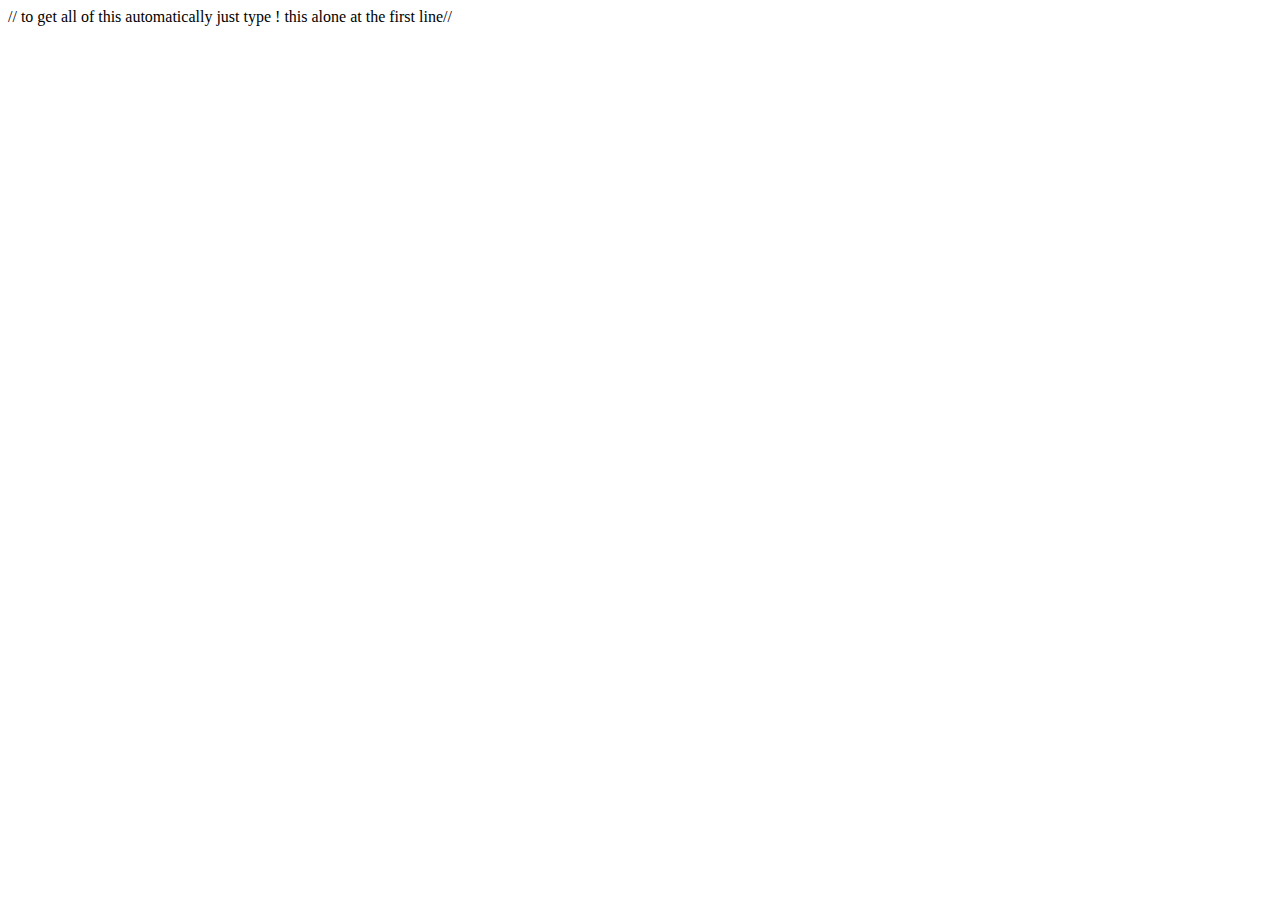
<file: 1_.html>
<!DOCTYPE html> // to get all of this automatically just type ! this alone at the first line//
<html lang="en">
<head>
    <meta charset="UTF-8">
    <meta name="viewport" content="width=device-width, initial-scale=1.0">
    <title>Document</title>         
</head>
<body>
   
</body>
</html>
</file>
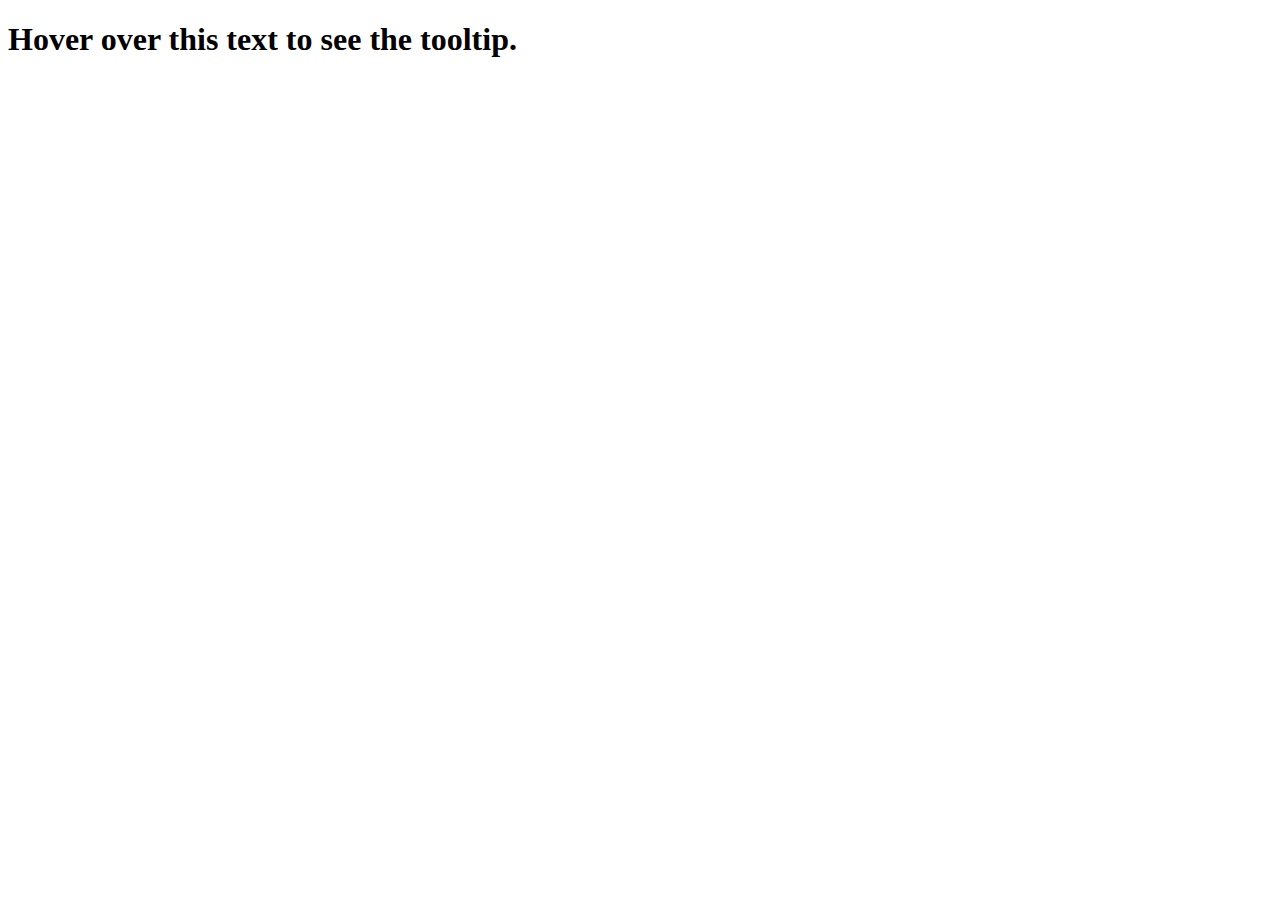
<file: 3_hover_over.html>
<!DOCTYPE html>
<html lang="en">
<head>
    <meta charset="UTF-8">
    <meta name="viewport" content="width=device-width, initial-scale=1.0">
    <title>Document</title>
    
</head>
<body>
    <h1 title="this is a tooltip">Hover over this text to see the tooltip.</h1>
</body>
</html>
</file>
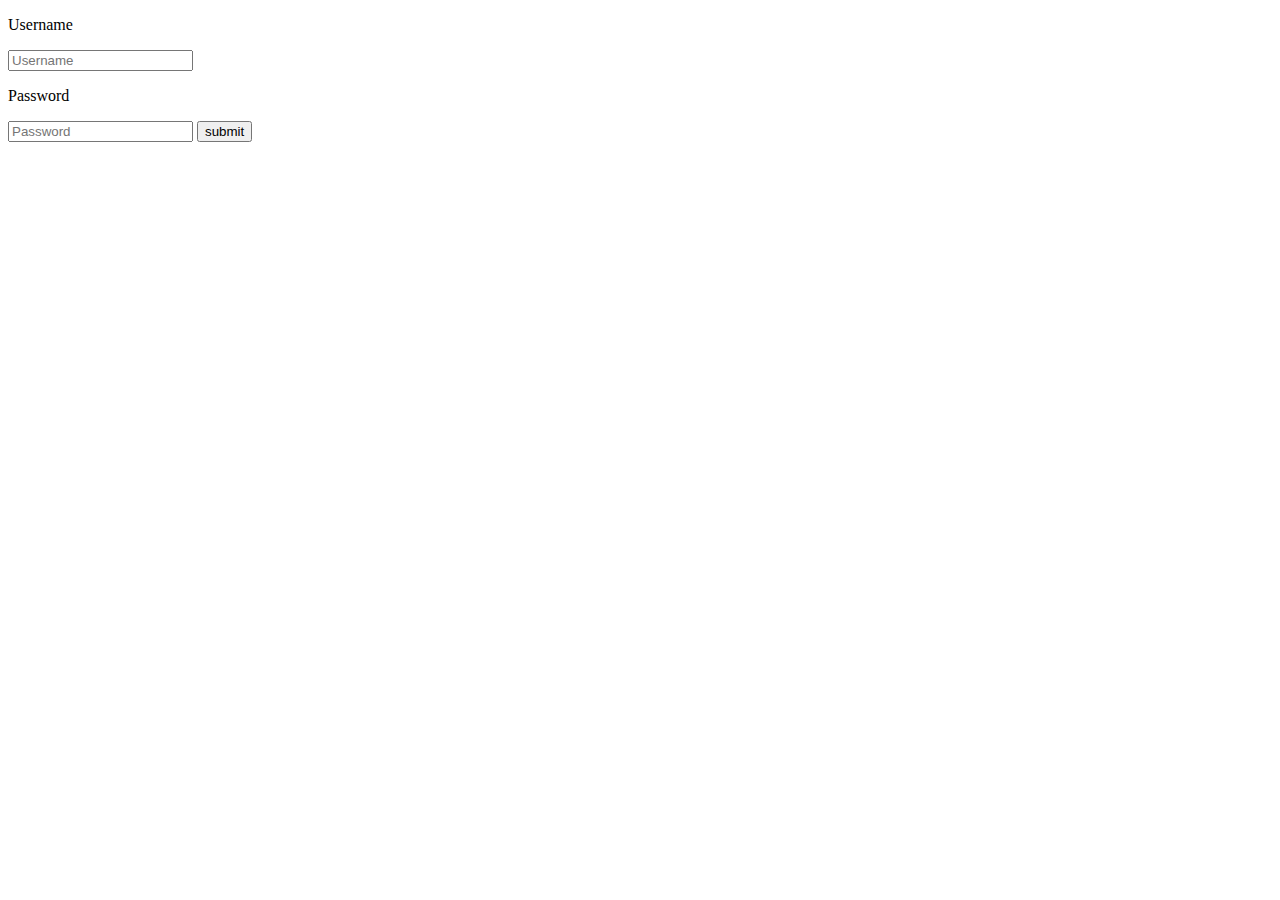
<file: 4_Create_Button.html>
<!DOCTYPE html>
<html lang="en">
<head>
    <meta charset="UTF-8">
    <meta name="viewport" content="width=device-width, initial-scale=1.0">
    <title>Document</title>
</head>
<body>
    <form>
        <p>Username</p>
        <input type="text" placeholder="Username" id="n1">
        <p>Password</p>
        <input type ="password" placeholder="Password" id="n2">
        <button>submit</button>
    </form>
</body>
</html>
</file>
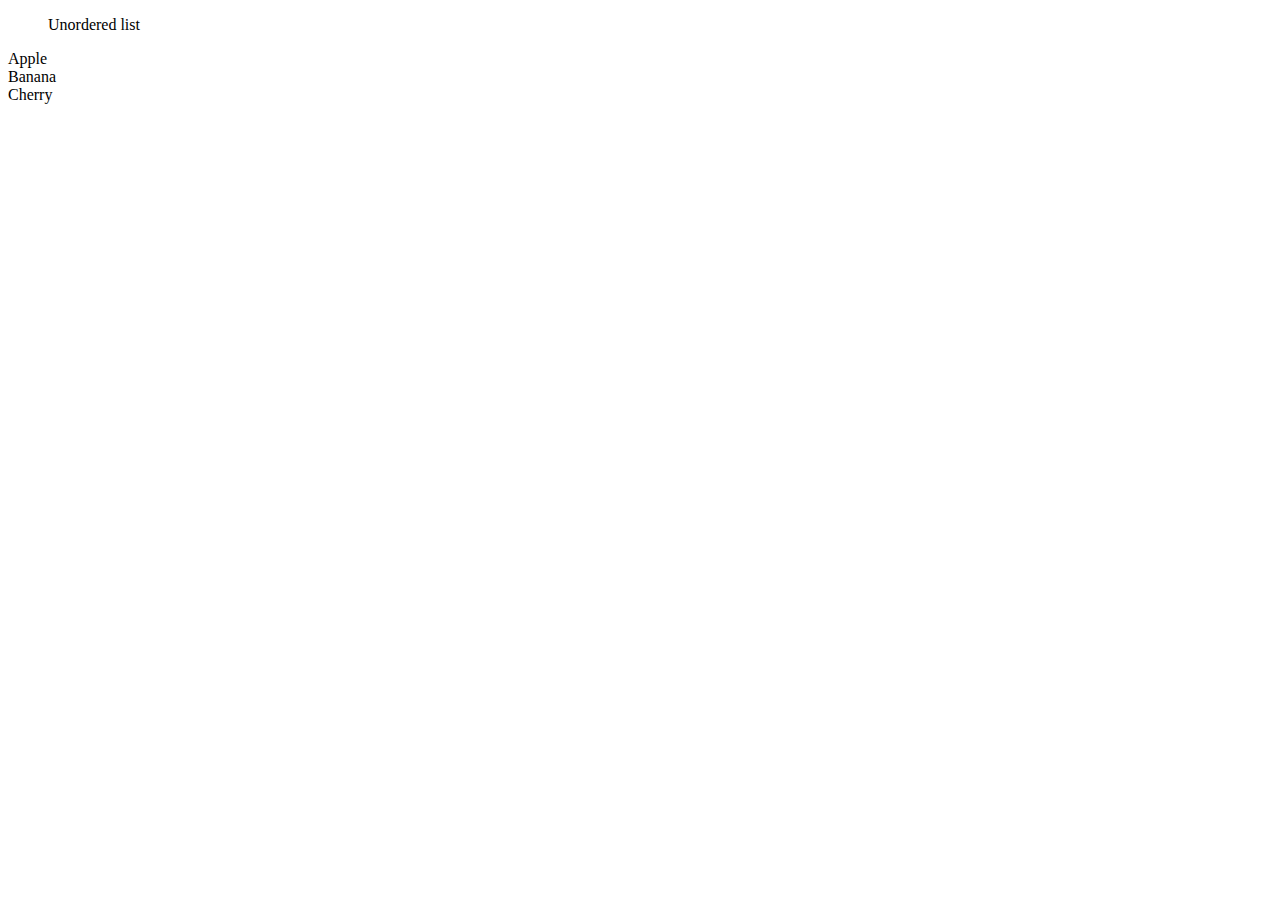
<file: 5_Unordered_list.html>
<!DOCTYPE html>
<html lang="en">
<head>
    <meta charset="UTF-8">
    <meta name="viewport" content="width=device-width, initial-scale=1.0">
    <title>Document</title>
</head>
<body>
    <ul>Unordered list</ul>
    <li>Apple</li>
    <li>Banana</li>
    <li>Cherry</li>
</body>
</html>
</file>
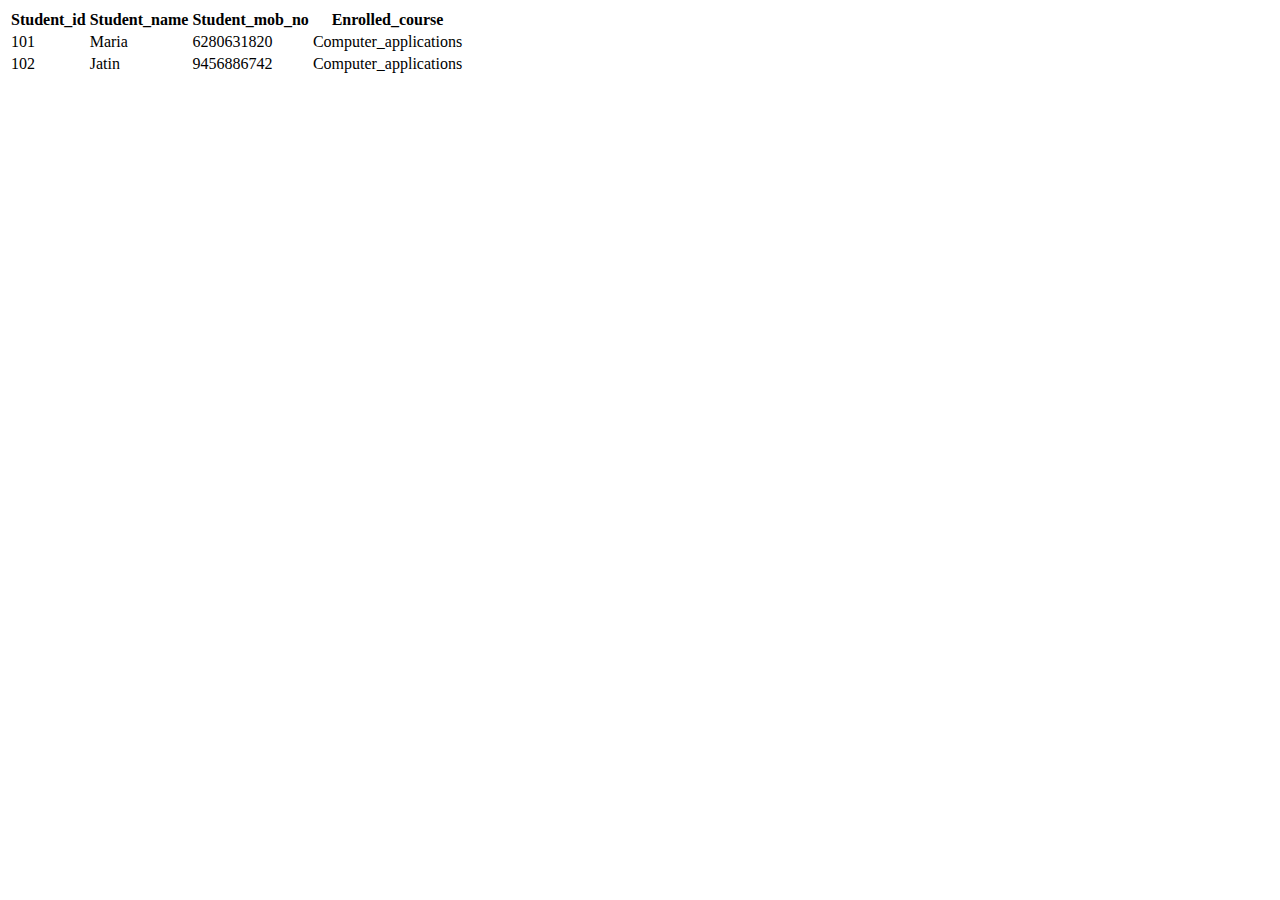
<file: 6_create_table.html>
<!DOCTYPE html>
<html lang="en">
<head>
    <meta charset="UTF-8">
    <meta name="viewport" content="width=<device-width>, initial-scale=1.0">
    <title>Document</title>
</head>
<body>
    <table>
        <tr>
            <th>Student_id</th>
            <th>Student_name</th>
            <th>Student_mob_no</th>
            <th>Enrolled_course</th>
        </tr>
        <tr>
            <td>101</td>
            <td>Maria</td>
            <td>6280631820</td>
            <td>Computer_applications</td>
        </tr>
        <tr>
            <td>102</td>
            <td>Jatin</td>
            <td>9456886742</td>
            <td>Computer_applications</td>
        </tr>
    </table>
</body>
</html>
</file>
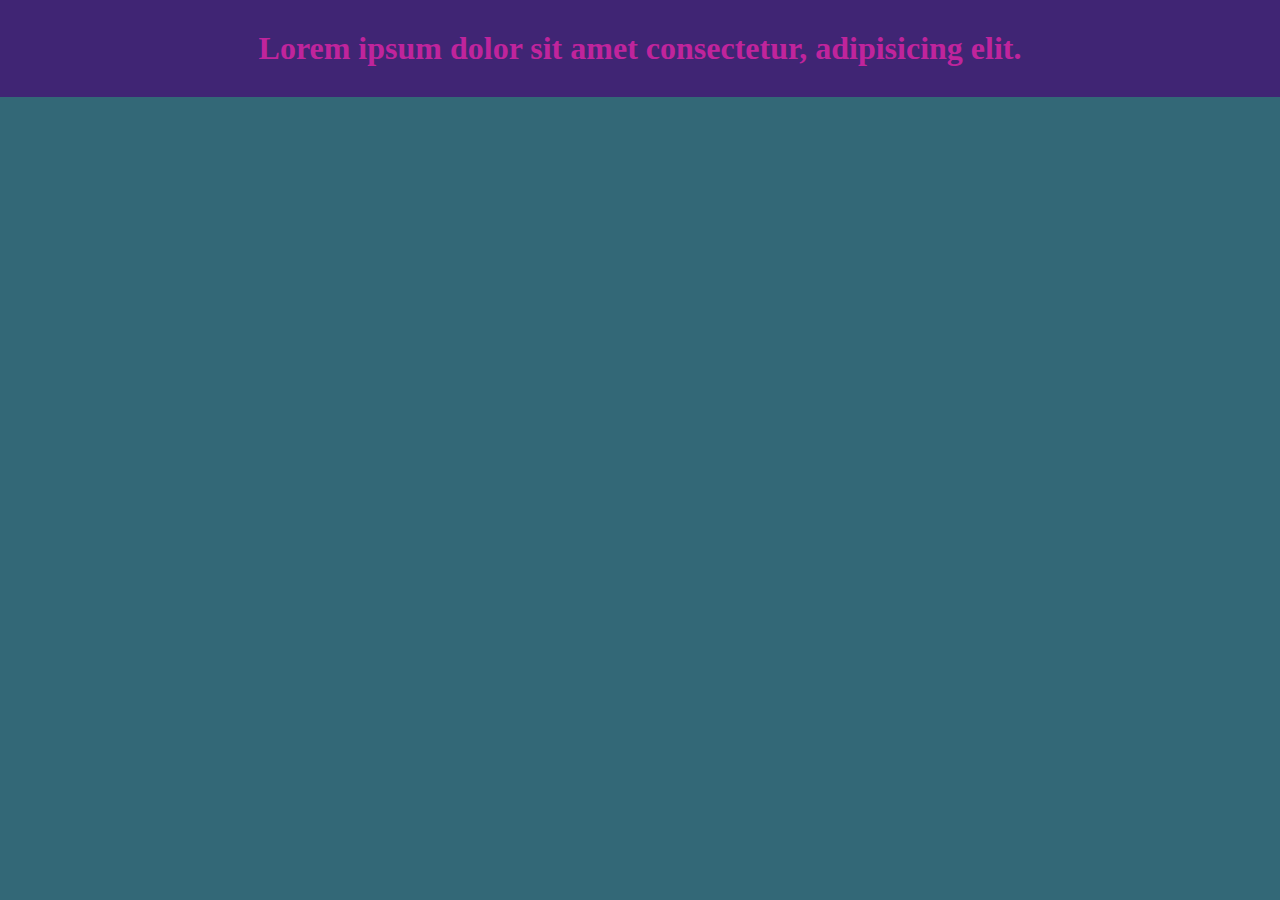
<file: 7_CSS.html>
<!DOCTYPE html>
<html lang="en">
<head>
    <meta charset="UTF-8">
    <meta name="viewport" content="width=device-width, initial-scale=1.0">
    <title>Document</title>
    <style>
        *{
            margin:0;
        }
        body{
            background-color: #336877;
        }
       H1{
          color: #c0249c;
          background-color: #402574;
          text-align: center;
          padding: 30px;
        }  
    </style>
</head>
<body>
    <h1>Lorem ipsum dolor sit amet consectetur, adipisicing elit.</h1>
</body>
</html>
</file>
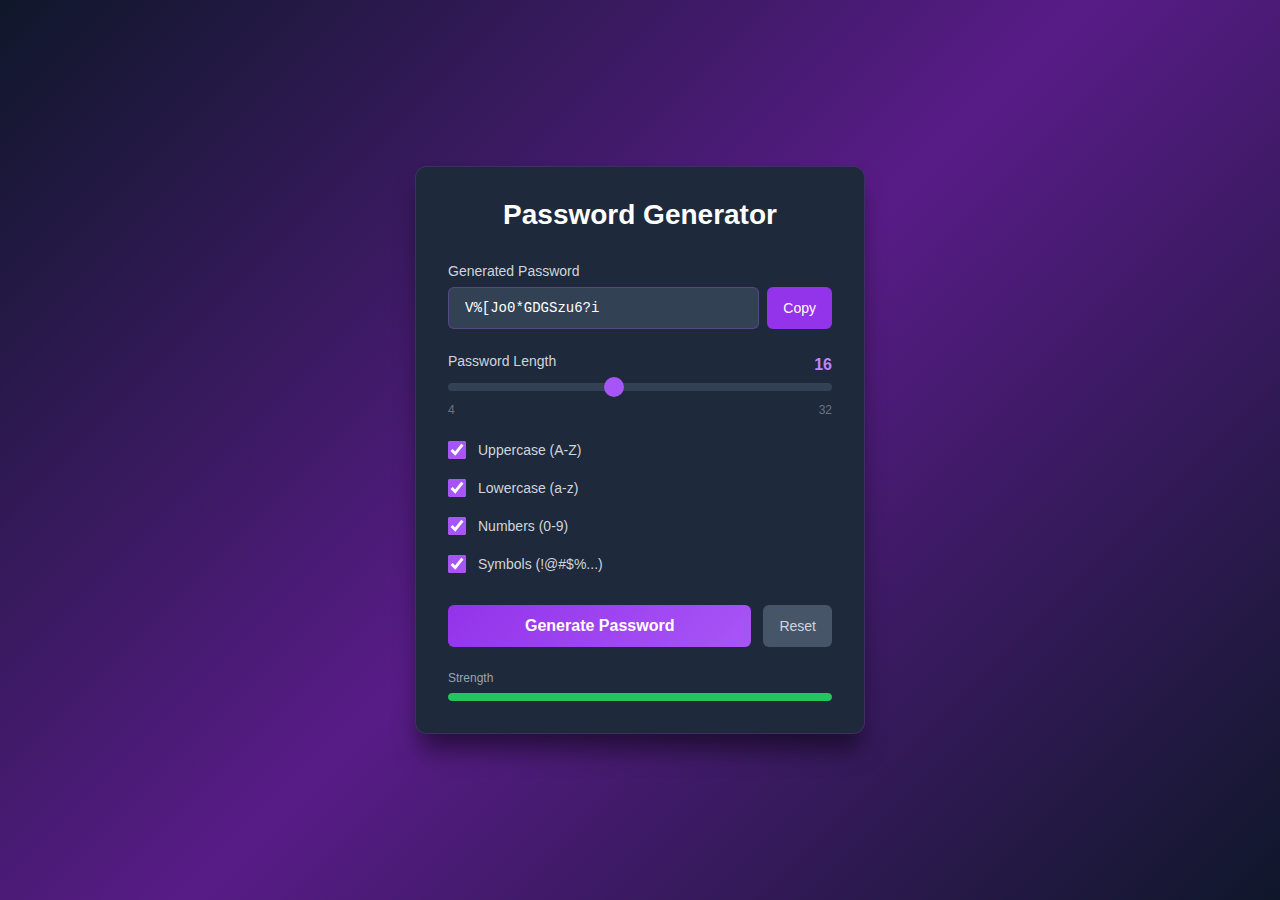
<file: Password_generator.html>
<!DOCTYPE html>
<html lang="en">
<head>
    <meta charset="UTF-8">
    <meta name="viewport" content="width=device-width, initial-scale=1.0">
    <title>Password Generator</title>
    <style>
        * {
            margin: 0;
            padding: 0;
            box-sizing: border-box;
        }

        body {
            font-family: -apple-system, BlinkMacSystemFont, 'Segoe UI', Roboto, 'Helvetica Neue', Arial, sans-serif;
            background: linear-gradient(135deg, #0f172a 0%, #581c87 50%, #0f172a 100%);
            min-height: 100vh;
            display: flex;
            align-items: center;
            justify-content: center;
            padding: 20px;
        }

        .container {
            width: 100%;
            max-width: 450px;
        }

        .card {
            background-color: #1e293b;
            border-radius: 12px;
            box-shadow: 0 20px 25px -5px rgba(0, 0, 0, 0.5);
            padding: 32px;
            border: 1px solid rgba(168, 85, 247, 0.2);
        }

        h1 {
            font-size: 28px;
            font-weight: bold;
            color: white;
            text-align: center;
            margin-bottom: 32px;
        }

        .form-group {
            margin-bottom: 24px;
        }

        label {
            display: block;
            font-size: 14px;
            font-weight: 500;
            color: #d1d5db;
            margin-bottom: 8px;
        }

        .password-container {
            display: flex;
            gap: 8px;
        }

        #passwordInput {
            flex: 1;
            background-color: #334155;
            border: 1px solid rgba(168, 85, 247, 0.3);
            border-radius: 6px;
            padding: 12px 16px;
            color: white;
            font-family: 'Courier New', monospace;
            font-size: 14px;
        }

        #passwordInput:focus {
            outline: none;
            border-color: #a855f7;
        }

        #passwordInput::placeholder {
            color: #94a3b8;
        }

        button {
            border: none;
            cursor: pointer;
            font-weight: 500;
            border-radius: 6px;
            transition: all 0.3s ease;
        }

        .copy-btn {
            background-color: #9333ea;
            color: white;
            padding: 12px 16px;
            font-size: 14px;
        }

        .copy-btn:hover {
            background-color: #a855f7;
        }

        .copy-btn:active {
            transform: scale(0.98);
        }

        .length-display {
            display: flex;
            justify-content: space-between;
            align-items: center;
        }

        #lengthValue {
            color: #c084fc;
            font-weight: bold;
        }

        input[type="range"] {
            width: 100%;
            height: 8px;
            background-color: #334155;
            border-radius: 4px;
            outline: none;
            -webkit-appearance: none;
            appearance: none;
        }

        input[type="range"]::-webkit-slider-thumb {
            -webkit-appearance: none;
            appearance: none;
            width: 20px;
            height: 20px;
            border-radius: 50%;
            background-color: #a855f7;
            cursor: pointer;
            transition: background-color 0.3s ease;
        }

        input[type="range"]::-webkit-slider-thumb:hover {
            background-color: #c084fc;
        }

        input[type="range"]::-moz-range-thumb {
            width: 20px;
            height: 20px;
            border-radius: 50%;
            background-color: #a855f7;
            cursor: pointer;
            border: none;
            transition: background-color 0.3s ease;
        }

        input[type="range"]::-moz-range-thumb:hover {
            background-color: #c084fc;
        }

        .range-labels {
            display: flex;
            justify-content: space-between;
            font-size: 12px;
            color: #6b7280;
            margin-top: 8px;
        }

        .checkbox-group {
            display: flex;
            flex-direction: column;
            gap: 12px;
        }

        .checkbox-label {
            display: flex;
            align-items: center;
            gap: 12px;
            cursor: pointer;
            user-select: none;
        }

        input[type="checkbox"] {
            width: 18px;
            height: 18px;
            cursor: pointer;
            accent-color: #a855f7;
        }

        .checkbox-label span {
            color: #d1d5db;
            transition: color 0.3s ease;
        }

        .checkbox-label:hover span {
            color: white;
        }

        .button-group {
            display: flex;
            gap: 12px;
        }

        .generate-btn {
            flex: 1;
            background: linear-gradient(135deg, #9333ea 0%, #a855f7 100%);
            color: white;
            font-weight: 600;
            padding: 12px 16px;
            font-size: 16px;
        }

        .generate-btn:hover {
            background: linear-gradient(135deg, #a855f7 0%, #c084fc 100%);
            transform: scale(1.02);
        }

        .generate-btn:active {
            transform: scale(0.98);
        }

        .reset-btn {
            background-color: #475569;
            color: #d1d5db;
            padding: 12px 16px;
            font-size: 14px;
        }

        .reset-btn:hover {
            background-color: #64748b;
        }

        .strength-section {
            margin-top: 24px;
        }

        .strength-label {
            font-size: 12px;
            color: #9ca3af;
            margin-bottom: 8px;
            display: block;
        }

        .strength-bar-container {
            width: 100%;
            height: 8px;
            background-color: #334155;
            border-radius: 4px;
            overflow: hidden;
        }

        #strengthBar {
            height: 100%;
            background-color: #22c55e;
            border-radius: 4px;
            width: 100%;
            transition: all 0.3s ease;
        }
    </style>
</head>
<body>
    <div class="container">
        <div class="card">
            <h1>Password Generator</h1>
            
            <!-- Password Display -->
            <div class="form-group">
                <label>Generated Password</label>
                <div class="password-container">
                    <input 
                        type="text" 
                        id="passwordInput" 
                        readonly 
                        placeholder="Your password will appear here"
                    >
                    <button class="copy-btn" onclick="copyPassword()" title="Copy to clipboard">
                        Copy
                    </button>
                </div>
            </div>

            <!-- Password Length -->
            <div class="form-group">
                <div class="length-display">
                    <label>Password Length</label>
                    <span id="lengthValue">16</span>
                </div>
                <input 
                    type="range" 
                    id="lengthSlider" 
                    min="4" 
                    max="32" 
                    value="16"
                    oninput="updateLength(this.value)"
                >
                <div class="range-labels">
                    <span>4</span>
                    <span>32</span>
                </div>
            </div>

            <!-- Character Options -->
            <div class="form-group">
                <div class="checkbox-group">
                    <label class="checkbox-label">
                        <input 
                            type="checkbox" 
                            id="uppercase" 
                            checked
                        >
                        <span>Uppercase (A-Z)</span>
                    </label>
                    <label class="checkbox-label">
                        <input 
                            type="checkbox" 
                            id="lowercase" 
                            checked
                        >
                        <span>Lowercase (a-z)</span>
                    </label>
                    <label class="checkbox-label">
                        <input 
                            type="checkbox" 
                            id="numbers" 
                            checked
                        >
                        <span>Numbers (0-9)</span>
                    </label>
                    <label class="checkbox-label">
                        <input 
                            type="checkbox" 
                            id="symbols" 
                            checked
                        >
                        <span>Symbols (!@#$%...)</span>
                    </label>
                </div>
            </div>

            <!-- Buttons -->
            <div class="button-group">
                <button class="generate-btn" onclick="generatePassword()">
                    Generate Password
                </button>
                <button class="reset-btn" onclick="resetOptions()" title="Reset to defaults">
                    Reset
                </button>
            </div>

            <!-- Password Strength Indicator -->
            <div class="strength-section">
                <span class="strength-label">Strength</span>
                <div class="strength-bar-container">
                    <div id="strengthBar"></div>
                </div>
            </div>
        </div>
    </div>

    <script>
        const charsets = {
            uppercase: 'ABCDEFGHIJKLMNOPQRSTUVWXYZ',
            lowercase: 'abcdefghijklmnopqrstuvwxyz',
            numbers: '0123456789',
            symbols: '!@#$%^&*()_+-=[]{}|;:,.<>?'
        };

        function generatePassword() {
            const length = parseInt(document.getElementById('lengthSlider').value);
            const useUppercase = document.getElementById('uppercase').checked;
            const useLowercase = document.getElementById('lowercase').checked;
            const useNumbers = document.getElementById('numbers').checked;
            const useSymbols = document.getElementById('symbols').checked;

            let availableChars = '';
            if (useUppercase) availableChars += charsets.uppercase;
            if (useLowercase) availableChars += charsets.lowercase;
            if (useNumbers) availableChars += charsets.numbers;
            if (useSymbols) availableChars += charsets.symbols;

            if (availableChars.length === 0) {
                alert('Please select at least one character type!');
                return;
            }

            let password = '';
            for (let i = 0; i < length; i++) {
                const randomIndex = Math.floor(Math.random() * availableChars.length);
                password += availableChars[randomIndex];
            }

            document.getElementById('passwordInput').value = password;
            updateStrength(length, availableChars.length);
        }

        function updateLength(value) {
            document.getElementById('lengthValue').textContent = value;
        }

        function updateStrength(length, charsetSize) {
            let strength = 0;
            if (length >= 8) strength += 25;
            if (length >= 12) strength += 25;
            if (length >= 16) strength += 25;
            if (charsetSize >= 50) strength += 25;

            const strengthBar = document.getElementById('strengthBar');
            strengthBar.style.width = strength + '%';

            if (strength <= 25) strengthBar.style.backgroundColor = '#ef4444';
            else if (strength <= 50) strengthBar.style.backgroundColor = '#eab308';
            else if (strength <= 75) strengthBar.style.backgroundColor = '#3b82f6';
            else strengthBar.style.backgroundColor = '#22c55e';
        }

        function copyPassword() {
            const passwordInput = document.getElementById('passwordInput');
            if (passwordInput.value) {
                navigator.clipboard.writeText(passwordInput.value).then(() => {
                    const btn = event.target;
                    const originalText = btn.textContent;
                    btn.textContent = 'Copied!';
                    setTimeout(() => {
                        btn.textContent = originalText;
                    }, 2000);
                });
            }
        }

        function resetOptions() {
            document.getElementById('lengthSlider').value = 16;
            document.getElementById('lengthValue').textContent = '16';
            document.getElementById('uppercase').checked = true;
            document.getElementById('lowercase').checked = true;
            document.getElementById('numbers').checked = true;
            document.getElementById('symbols').checked = true;
            document.getElementById('passwordInput').value = '';
            document.getElementById('strengthBar').style.width = '100%';
        }

        // Generate initial password on load
        window.addEventListener('load', generatePassword);
    </script>
</body>
</html>
</file>
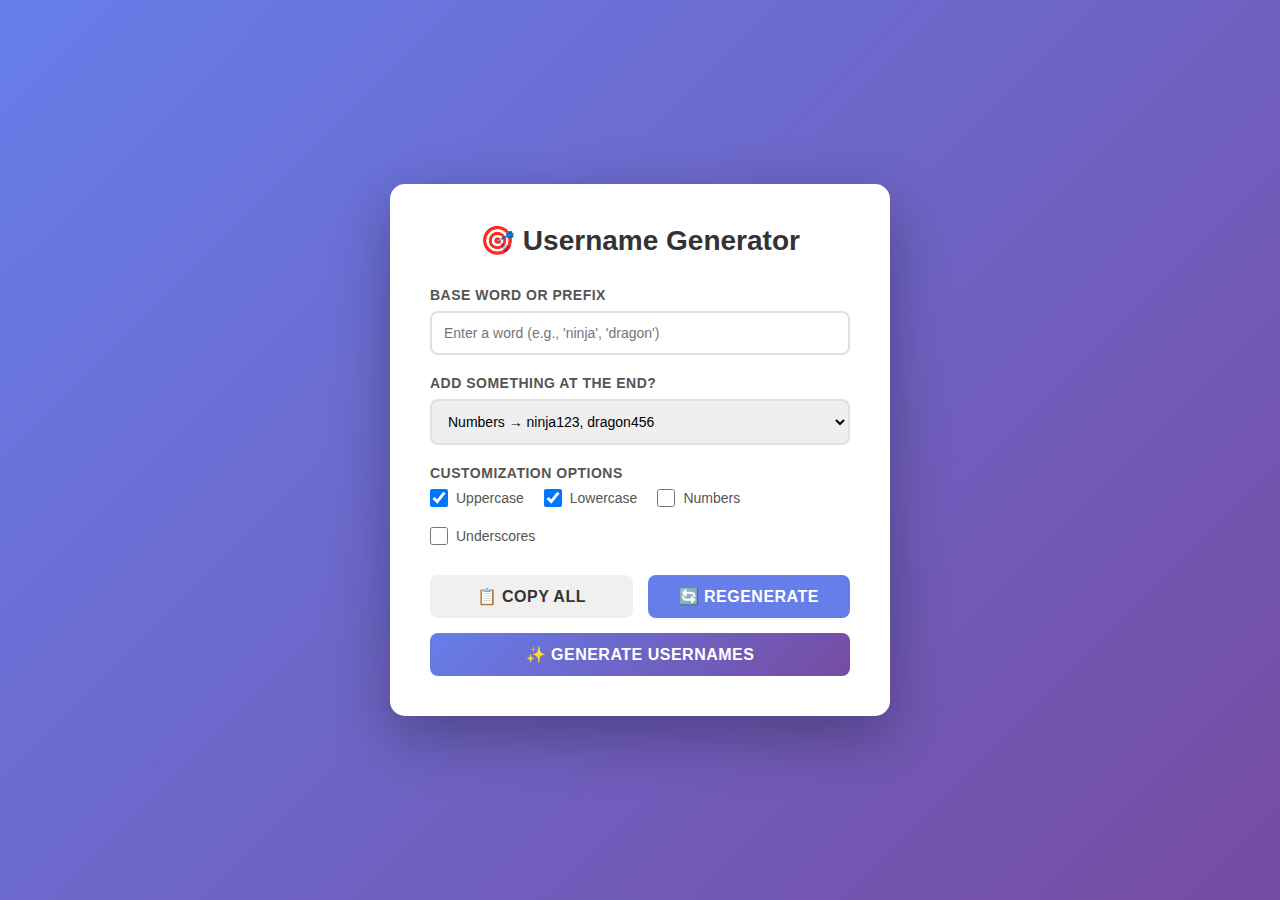
<file: username_generator.html>
<!--Customizable Username Generator Web Page-->

<!DOCTYPE html> 
<html lang="en">
<head>
    <meta charset="UTF-8">
    <meta name="viewport" content="width=device-width, initial-scale=1.0">
    <title>Username Generator</title>
    <style>
        * {
            margin: 0;
            padding: 0;
            box-sizing: border-box;
        }

        body {
            font-family: 'Segoe UI', Tahoma, Geneva, Verdana, sans-serif;
            background: linear-gradient(135deg, #667eea 0%, #764ba2 100%);
            min-height: 100vh;
            display: flex;
            justify-content: center;
            align-items: center;
            padding: 20px;
        }

        .container {
            background: white;
            border-radius: 15px;
            box-shadow: 0 20px 60px rgba(0, 0, 0, 0.3);
            padding: 40px;
            max-width: 500px;
            width: 100%;
        }

        h1 {
            color: #333;
            text-align: center;
            margin-bottom: 30px;
            font-size: 28px;
        }

        .form-group {
            margin-bottom: 20px;
        }

        label {
            display: block;
            color: #555;
            font-weight: 600;
            margin-bottom: 8px;
            font-size: 14px;
            text-transform: uppercase;
            letter-spacing: 0.5px;
        }

        input[type="text"],
        select {
            width: 100%;
            padding: 12px;
            border: 2px solid #e0e0e0;
            border-radius: 8px;
            font-size: 14px;
            transition: border-color 0.3s;
            font-family: 'Segoe UI', Tahoma, Geneva, Verdana, sans-serif;
        }

        input[type="text"]:focus,
        select:focus {
            outline: none;
            border-color: #667eea;
        }

        .checkbox-group {
            display: flex;
            gap: 20px;
            flex-wrap: wrap;
        }

        .checkbox-item {
            display: flex;
            align-items: center;
        }

        input[type="checkbox"] {
            width: 18px;
            height: 18px;
            cursor: pointer;
            margin-right: 8px;
        }

        .checkbox-item label {
            margin: 0;
            text-transform: none;
            letter-spacing: normal;
            font-weight: 500;
            cursor: pointer;
        }

        .button-group {
            display: grid;
            grid-template-columns: 1fr 1fr;
            gap: 15px;
            margin-top: 30px;
        }

        button {
            padding: 12px 20px;
            border: none;
            border-radius: 8px;
            font-size: 16px;
            font-weight: 600;
            cursor: pointer;
            transition: all 0.3s;
            text-transform: uppercase;
            letter-spacing: 0.5px;
        }

        .btn-generate {
            background: linear-gradient(135deg, #667eea 0%, #764ba2 100%);
            color: white;
            grid-column: span 2;
        }

        .btn-generate:hover {
            transform: translateY(-2px);
            box-shadow: 0 10px 25px rgba(102, 126, 234, 0.4);
        }

        .btn-copy {
            background: #f0f0f0;
            color: #333;
        }

        .btn-copy:hover {
            background: #e0e0e0;
        }

        .btn-refresh {
            background: #667eea;
            color: white;
        }

        .btn-refresh:hover {
            background: #764ba2;
        }

        .results {
            margin-top: 30px;
            padding-top: 30px;
            border-top: 2px solid #f0f0f0;
        }

        .result-item {
            background: #f8f9ff;
            padding: 15px;
            border-radius: 8px;
            margin-bottom: 12px;
            display: flex;
            justify-content: space-between;
            align-items: center;
            border-left: 4px solid #667eea;
        }

        .result-text {
            font-family: 'Courier New', monospace;
            font-weight: 600;
            color: #333;
            font-size: 16px;
        }

        .copy-btn {
            background: #667eea;
            color: white;
            border: none;
            padding: 6px 12px;
            border-radius: 6px;
            cursor: pointer;
            font-size: 12px;
            transition: background 0.3s;
        }

        .copy-btn:hover {
            background: #764ba2;
        }

        .copy-btn.copied {
            background: #4caf50;
        }

        .no-results {
            text-align: center;
            color: #999;
            padding: 20px;
            font-style: italic;
        }

        @media (max-width: 480px) {
            .container {
                padding: 25px;
            }

            h1 {
                font-size: 24px;
            }

            .button-group {
                grid-template-columns: 1fr;
            }

            .btn-generate {
                grid-column: span 1;
            }
        }
    </style>
</head>
<body>
    <div class="container">
        <h1>🎯 Username Generator</h1>

        <div class="form-group">
            <label for="baseWord">Base Word or Prefix</label>
            <input type="text" id="baseWord" placeholder="Enter a word (e.g., 'ninja', 'dragon')">
        </div>

        <div class="form-group">
            <label for="suffix">Add Something at the End?</label>
            <select id="suffix">
                <option value="numbers">Numbers → ninja123, dragon456</option>
                <option value="symbols">Symbols → ninja_pro, dragon-88</option>
                <option value="words">Words → ninjaHero, dragonMax</option>
                <option value="none">Nothing → just ninja, dragon</option>
            </select>
        </div>

        <div class="form-group">
            <label>Customization Options</label>
            <div class="checkbox-group">
                <div class="checkbox-item">
                    <input type="checkbox" id="uppercase" checked>
                    <label for="uppercase">Uppercase</label>
                </div>
                <div class="checkbox-item">
                    <input type="checkbox" id="lowercase" checked>
                    <label for="lowercase">Lowercase</label>
                </div>
                <div class="checkbox-item">
                    <input type="checkbox" id="numbers">
                    <label for="numbers">Numbers</label>
                </div>
                <div class="checkbox-item">
                    <input type="checkbox" id="underscores">
                    <label for="underscores">Underscores</label>
                </div>
            </div>
        </div>

        <div class="button-group">
            <button class="btn-copy" onclick="copyAll()">📋 Copy All</button>
            <button class="btn-refresh" onclick="generateUsernames()">🔄 Regenerate</button>
            <button class="btn-generate" onclick="generateUsernames()">✨ Generate Usernames</button>
        </div>

        <div class="results" id="results" style="display: none;">
            <div id="resultsList"></div>
        </div>
    </div>

    <script>
        const adjectives = ['Swift', 'Silent', 'Brave', 'Clever', 'Shadow', 'Storm', 'Phoenix', 'Nexus', 'Cosmic', 'Mystic', 'Cyber', 'Pixel', 'Vector', 'Stellar', 'Quantum'];
        const suffixWords = ['Pro', 'Max', 'Hero', 'Elite', 'Prime', 'Ace', 'Boss', 'King', 'Titan', 'Sage', 'Vortex', 'Blade'];

        function generateUsernames() {
            const baseWord = document.getElementById('baseWord').value.trim();
            
            if (!baseWord) {
                alert('Please enter a base word!');
                return;
            }

            const suffixStyle = document.getElementById('suffix').value;
            const useUppercase = document.getElementById('uppercase').checked;
            const useLowercase = document.getElementById('lowercase').checked;
            const useNumbers = document.getElementById('numbers').checked;
            const useUnderscores = document.getElementById('underscores').checked;

            const usernames = new Set();

            for (let i = 0; i < 5; i++) {
                let username = baseWord;

                // Add adjective
                if (Math.random() > 0.5) {
                    const adj = adjectives[Math.floor(Math.random() * adjectives.length)];
                    username = adj + username;
                }

                // Add suffix
                if (suffixStyle === 'numbers') {
                    username += Math.floor(Math.random() * 999);
                } else if (suffixStyle === 'symbols') {
                    username += (Math.random() > 0.5 ? '_' : '-') + Math.floor(Math.random() * 99);
                } else if (suffixStyle === 'words') {
                    const word = suffixWords[Math.floor(Math.random() * suffixWords.length)];
                    username += word;
                }

                // Add extra character if checked
                if (useUnderscores && Math.random() > 0.5) {
                    const pos = Math.floor(Math.random() * username.length);
                    username = username.slice(0, pos) + '_' + username.slice(pos);
                }

                if (useNumbers && Math.random() > 0.6) {
                    username += Math.floor(Math.random() * 10);
                }

                // Apply case
                if (useLowercase && !useUppercase) {
                    username = username.toLowerCase();
                } else if (useUppercase && !useLowercase) {
                    username = username.toUpperCase();
                }

                usernames.add(username);
            }

            displayResults(Array.from(usernames));
        }

        function displayResults(usernames) {
            const resultsList = document.getElementById('resultsList');
            const resultsDiv = document.getElementById('results');

            if (usernames.length === 0) {
                resultsList.innerHTML = '<div class="no-results">No usernames generated. Please try again!</div>';
            } else {
                resultsList.innerHTML = usernames.map((username, index) => `
                    <div class="result-item">
                        <span class="result-text">${username}</span>
                        <button class="copy-btn" onclick="copyUsername(this, '${username}')">Copy</button>
                    </div>
                `).join('');
            }

            resultsDiv.style.display = 'block';
        }

        function copyUsername(btn, username) {
            navigator.clipboard.writeText(username).then(() => {
                const originalText = btn.textContent;
                btn.textContent = '✓ Copied!';
                btn.classList.add('copied');
                setTimeout(() => {
                    btn.textContent = originalText;
                    btn.classList.remove('copied');
                }, 2000);
            });
        }

        function copyAll() {
            const resultItems = document.querySelectorAll('.result-text');
            if (resultItems.length === 0) {
                alert('Generate usernames first!');
                return;
            }

            const allUsernames = Array.from(resultItems).map(el => el.textContent).join('\n');
            navigator.clipboard.writeText(allUsernames).then(() => {
                alert('All usernames copied to clipboard!');
            });
        }

        // Generate on Enter key
        document.getElementById('baseWord').addEventListener('keypress', (e) => {
            if (e.key === 'Enter') generateUsernames();
        });
    </script>
</body>
</html>
</file>
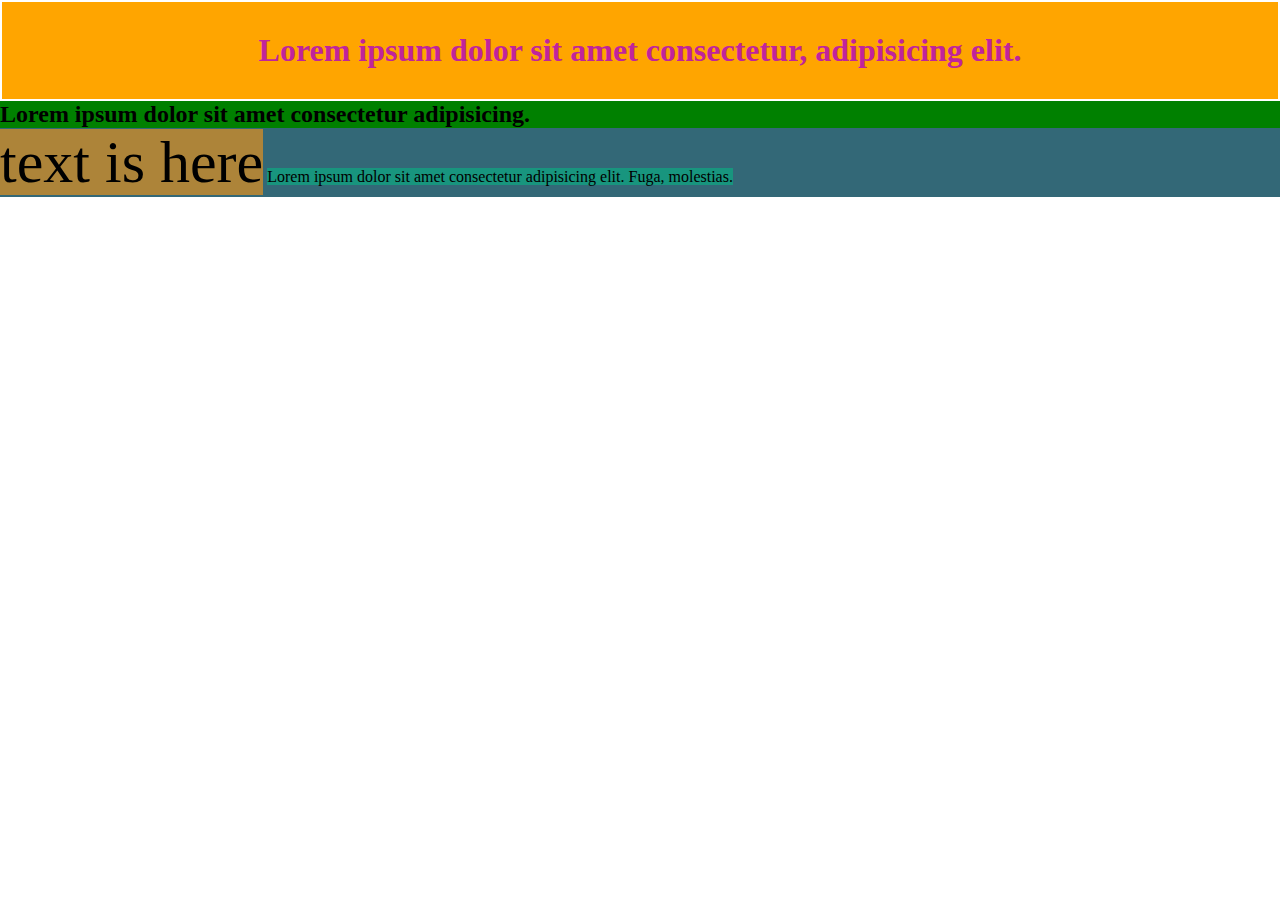
<file: CSS/7_CSS.html>
<!DOCTYPE html>
<html lang="en">
<head>
    <meta charset="UTF-8">
    <meta name="viewport" content="width=device-width, initial-scale=1.0">
    <title>Document</title>
    <style>
        *{                         /*select all*/
            margin:0;               
        }
        html{
            background: url(https://cdn.pixabay.com/photo/2023/09/21/14/17/italy-8266783_1280.jpg)no-repeat  center fixed;
            background-size: cover ;
        }
        span
        {
            font-size: 60px;
            background-color: rgb(173, 132, 57);
        }
        p{
            background-color: #18957e;
            display:inline; 
        }
        body{
            background-color: #336877;
        }
       H1{
          color: #c0249c;
          background-color: #402574;
          text-align: center;
          padding: 30px;
          border: solid 2px #fff;
        }
        .bg-orange{                     /*for class*/
            background-color: orange;
        }
        #bg-green{
            background-color:green;     /*for id*/
        }
       /* h1,h2{                         
            background-color: #1a4500; 
        }*/
    </style>
</head>
<body>
    <h1 class="bg-orange">Lorem ipsum dolor sit amet consectetur, adipisicing elit.</h1>
    <h2 id="bg-green">Lorem ipsum dolor sit amet consectetur adipisicing.</h2>
    <span> text is here</span>
    <p>Lorem ipsum dolor sit amet consectetur adipisicing elit. Fuga, molestias.</p>
</body>
</html>
</file>
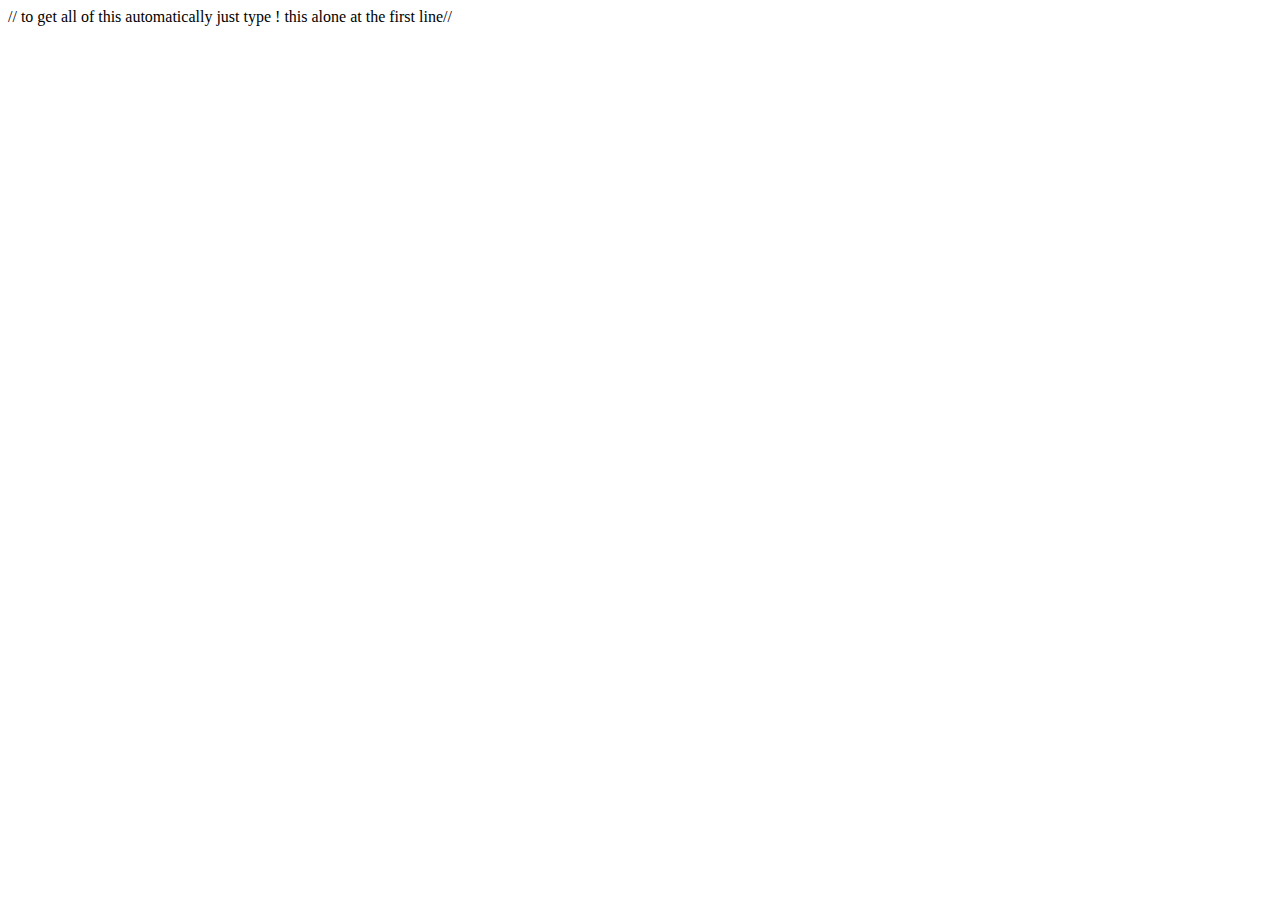
<file: HTML/1_basic.html>
<!DOCTYPE html> // to get all of this automatically just type ! this alone at the first line//
<html lang="en">
<head>
    <meta charset="UTF-8">
    <meta name="viewport" content="width=device-width, initial-scale=1.0">
    <title>Document</title>         
</head>
<body>
   
</body>
</html>
</file>
